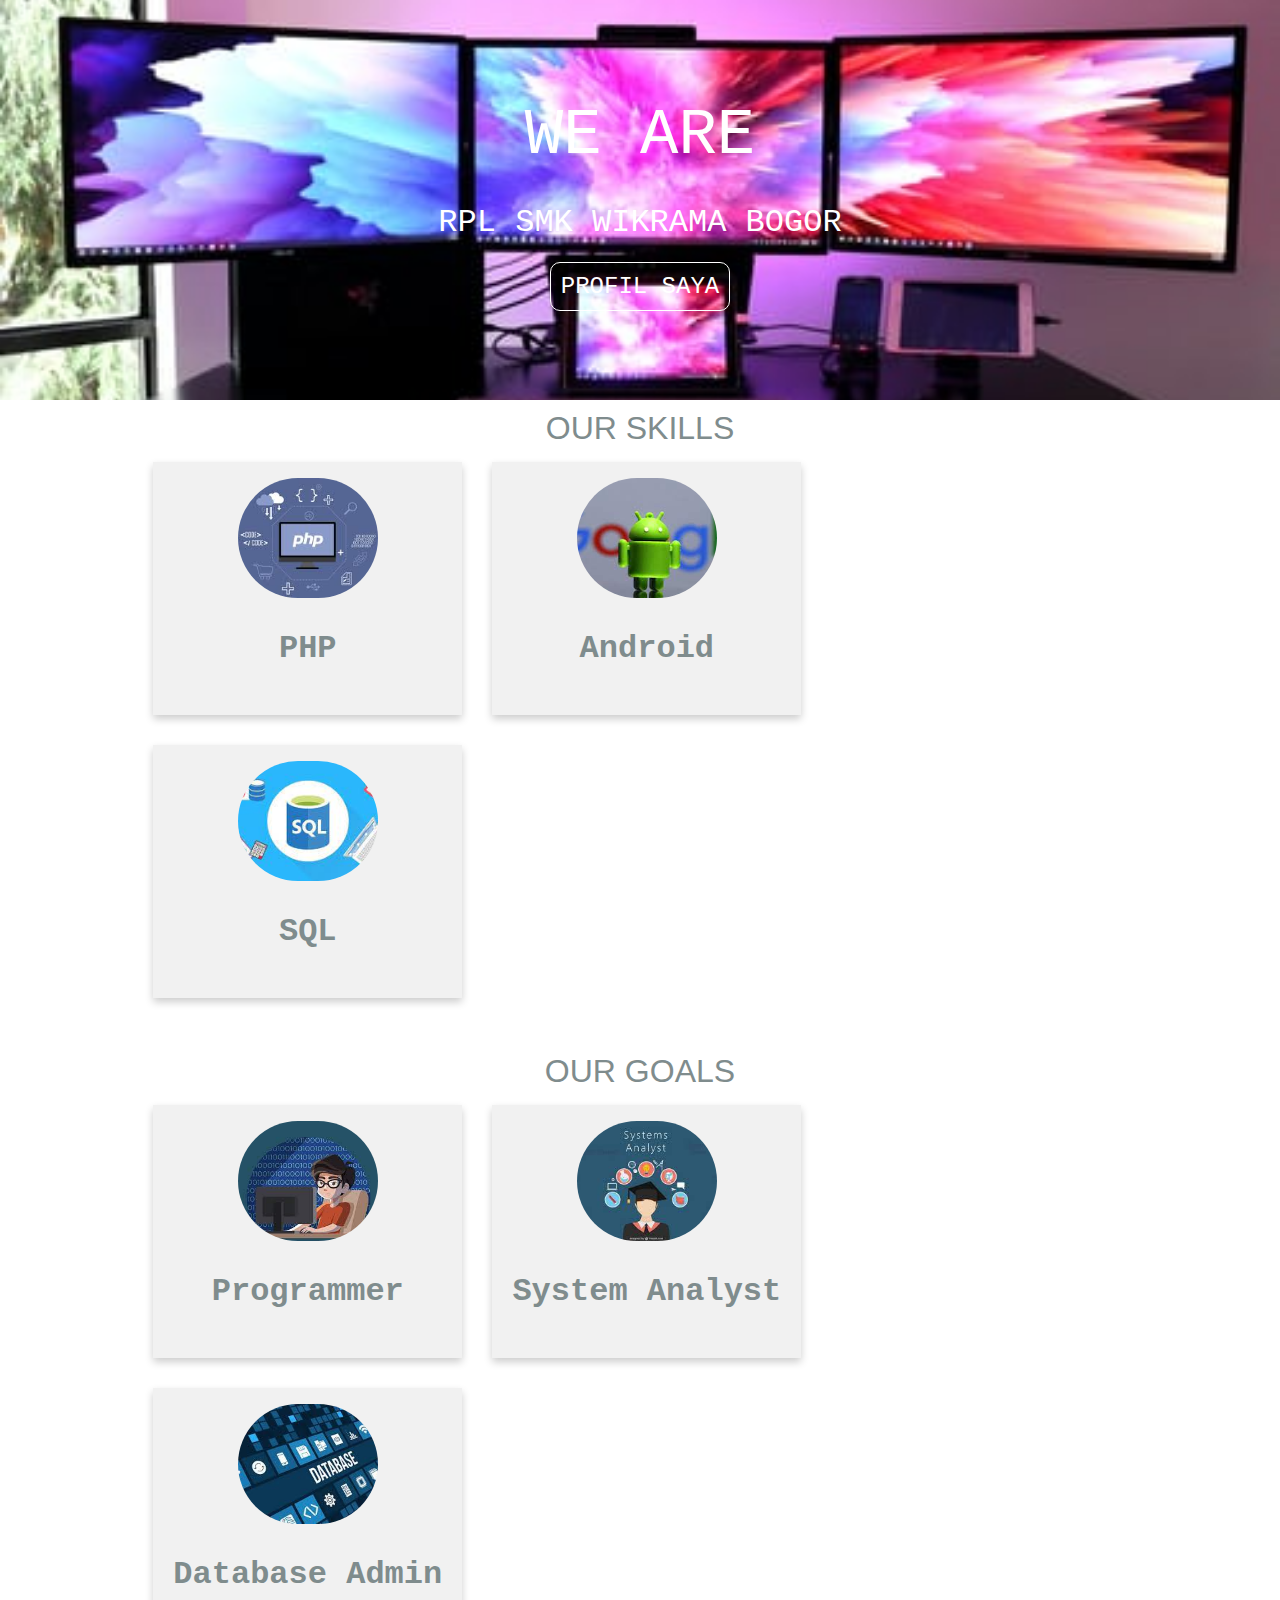
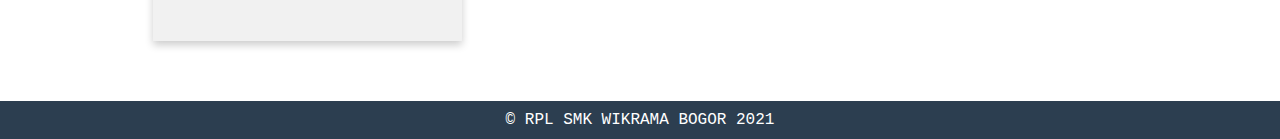
<file: index.html>
<html>
  <head>
    <title>RPL SMK Wikrama</title>
    <link rel="stylesheet" href="style.css" />
  </head>
  <body>
    <div class="header">
      <span>WE ARE</span>
      <p>RPL SMK WIKRAMA BOGOR</p>
      <a href="profil/index.html">PROFIL SAYA</a>
    </div>
    <center>
      <div class="content">
        <span>OUR SKILLS</span>
        <div class="row">
          <div class="column">
            <div class="card">
              <center>
                <div
                  class="fotoB"
                  style="
                    background: url('image/php.png');
                    background-size: cover;
                    background-position: center;
                  "
                ></div>
              </center>
              <p>PHP</p>
            </div>
          </div>

          <div class="column">
            <div class="card">
              <center>
                <div
                  class="fotoB"
                  style="
                    background: url('image/android.png');
                    background-size: cover;
                    background-position: center;
                  "
                ></div>
              </center>
              <p>Android</p>
            </div>
          </div>

          <div class="column">
            <div class="card">
              <center>
                <div
                  class="fotoB"
                  style="
                    background: url('image/sql.png');
                    background-size: cover;
                    background-position: center;
                  "
                ></div>
              </center>
              <p>SQL</p>
            </div>
          </div>
        </div>
        <span>OUR GOALS</span>
        <div class="row">
          <div class="column">
            <div class="card">
              <center>
                <div
                  class="fotoB"
                  style="
                    background: url('image/programmer.png');
                    background-size: cover;
                    background-position: center;
                  "
                ></div>
              </center>
              <p>Programmer</p>
            </div>
          </div>

          <div class="column">
            <div class="card">
              <center>
                <div
                  class="fotoB"
                  style="
                    background: url('image/sistemAnalisis.png');
                    background-size: cover;
                    background-position: center;
                  "
                ></div>
              </center>
              <p>System Analyst</p>
            </div>
          </div>

          <div class="column">
            <div class="card">
              <center>
                <div
                  class="fotoB"
                  style="
                    background: url('image/database.png');
                    background-size: cover;
                    background-position: center;
                  "
                ></div>
              </center>
              <p>Database Admin</p>
            </div>
          </div>
        </div>
      </div>
    </center>
    <div class="footer">&copy; RPL SMK WIKRAMA BOGOR 2021</div>
  </body>
</html>
</file>
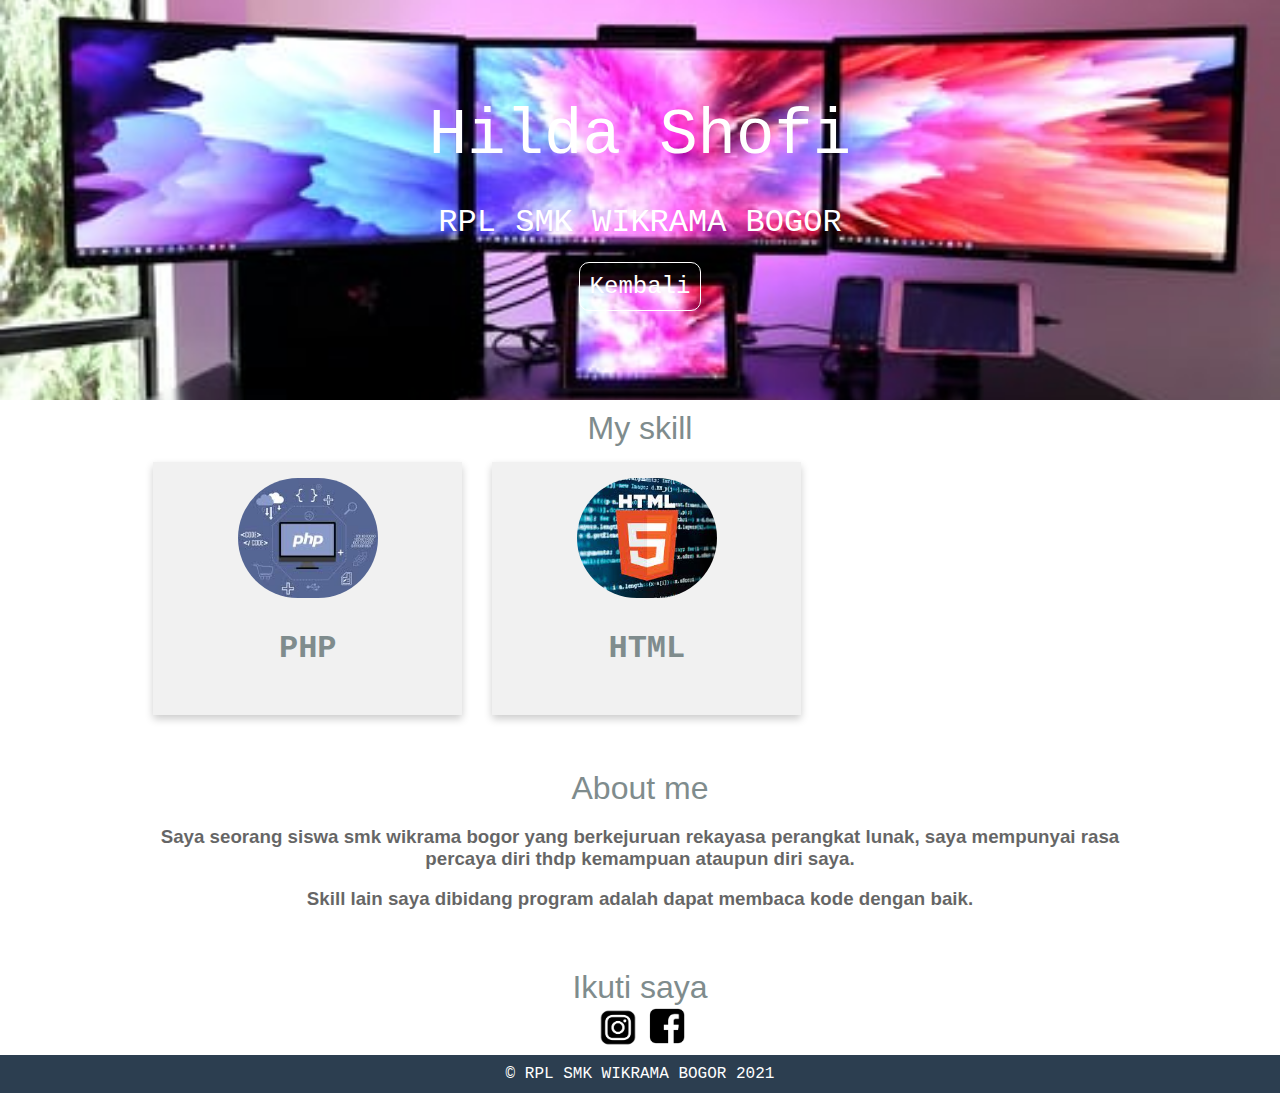
<file: profil/index.html>
<!DOCTYPE html>
<html lang="en">
  <head>
    <meta charset="UTF-8" />
    <meta http-equiv="X-UA-Compatible" content="IE=edge" />
    <meta name="viewport" content="width=device-width, initial-scale=1.0" />
    <title>Tentang saya</title>
    <link rel="stylesheet" href="style.css" />
  </head>
  <body>
    <div class="header">
      <span>Hilda Shofi</span>
      <p>RPL SMK WIKRAMA BOGOR</p>
      <a href="../index.html">Kembali</a>
    </div>
    <center>
      <div class="content">
        <span>My skill</span>
        <div class="row d-flex justify-content-center">
          <div class="column">
            <div class="card" data-aos="flip-left">
              <center>
                <div
                  class="fotoB"
                  style="
                    background: url('image/php.png');
                    background-size: cover;
                    background-position: center;
                  "
                ></div>
              </center>
              <p>PHP</p>
            </div>
          </div>
          <div class="column">
            <div class="card" data-aos="flip-left">
              <center>
                <div
                  class="fotoB"
                  style="
                    background: url('image/html.png');
                    background-size: cover;
                    background-position: center;
                  "
                ></div>
              </center>
              <p>HTML</p>
            </div>
          </div>
        </div>
        <span>About me</span>
        <div class="container">
          <div class="row">
            <div class="col-6">
              <h3 style="font-family: sans-serif; opacity: 0.6;">
                Saya seorang siswa smk wikrama bogor yang berkejuruan rekayasa perangkat lunak, saya mempunyai rasa percaya diri thdp kemampuan ataupun diri saya.
              </h3>
            </div>
            <div class="col-6">
                <h3 style="font-family: sans-serif; opacity: 0.6;">
                Skill lain saya dibidang program adalah dapat membaca kode
                dengan baik.
              </h3>
            </div>
          </div>
        </div>
        <span>Ikuti saya</span><br>
              <a href="https://instagram.com"
                ><img width="50px" src="image/ig.png" alt=""
              /></a>
              <a href="https://facebook.com"
                ><img width="40px" src="image/fb.png" alt=""
              /></a>
          </div>
        </div>
      </div>
    </center>
    <div class="footer">&copy; RPL SMK WIKRAMA BOGOR 2021</div>
  </body>
</html>
</file>
<file: style.css>
body {
  margin: 0;
  padding: 0;
}
.header {
  width: 100%;
  height: auto;
  background-image: url("image/komputer.png");
  background-position: center;
  background-size: cover;
  text-align: center;
  padding-top: 100px;
  padding-bottom: 100px;
}
.header span {
  color: white;
  font-family: "Courier New", Courier, monospace;
  font-weight: 100;
  font-size: 4em;
}
.header p {
  color: white;
  font-family: "Courier New", Courier, monospace;
  font-weight: 100;
  font-size: 2em;
}
.header a {
  color: white;
  font-family: "Courier New", Courier, monospace;
  font-weight: 100;
  font-size: 1.5em;
  border: 1px solid white;
  padding: 10px;
  border-radius: 10px;
  text-decoration: none;
}
.header a:hover {
  background-color: white;
  color: black;
}
.content {
  width: 98%;
  height: auto;
  padding: 5px;
  padding-top: 10px;
}
.content span {
  font-family: Arial, Helvetica, sans-serif;
  font-size: 2em;
  font-weight: 100;
  margin-top: 5px;
  color: #7f8c8d;
}
.column {
  float: left;
  width: 30.8%;
  padding: 15px;
}

.row {
  width: 80%;
  margin-bottom: 40px;
}

.row:after {
  content: "";
  display: table;
  clear: both;
}

.card {
  box-shadow: 0 4px 8px 0 rgba(0, 0, 0, 0.2);
  padding: 16px;
  text-align: center;
  background-color: #f1f1f1;
}
.card p {
  font-family: "Courier New", Courier, monospace;
  font-weight: 700;
  font-size: 2em;
  color: #7f8c8d;
}
.fotoB {
  width: 140px;
  height: 120px;
  border-radius: 70px;
}
.footer {
  background-color: #2c3e50;
  width: 100%;
  padding-top: 10px;
  padding-bottom: 10px;
  text-align: center;
  color: white;
  font-family: "Courier New", Courier, monospace;
}
</file>
<file: profil/style.css>
body {
  margin: 0;
  padding: 0;
}
.header {
  width: 100%;
  height: auto;
  background-image: url("image/komputer.png");
  background-position: center;
  background-size: cover;
  text-align: center;
  padding-top: 100px;
  padding-bottom: 100px;
}
.header span {
  color: white;
  font-family: "Courier New", Courier, monospace;
  font-weight: 100;
  font-size: 4em;
}
.header p {
  color: white;
  font-family: "Courier New", Courier, monospace;
  font-weight: 100;
  font-size: 2em;
}
.header a {
  color: white;
  font-family: "Courier New", Courier, monospace;
  font-weight: 100;
  font-size: 1.5em;
  border: 1px solid white;
  padding: 10px;
  border-radius: 10px;
  text-decoration: none;
}
.header a:hover {
  background-color: white;
  color: black;
}
.content {
  width: 98%;
  height: auto;
  padding: 5px;
  padding-top: 10px;
}
.content span {
  font-family: Arial, Helvetica, sans-serif;
  font-size: 2em;
  font-weight: 100;
  margin-top: 5px;
  color: #7f8c8d;
}
.column {
  float: left;
  width: 30.8%;
  padding: 15px;
}

.row {
  width: 80%;
  margin-bottom: 40px;
}

.row:after {
  content: "";
  display: table;
  clear: both;
}

.card {
  box-shadow: 0 4px 8px 0 rgba(0, 0, 0, 0.2);
  padding: 16px;
  text-align: center;
  background-color: #f1f1f1;
}
.card p {
  font-family: "Courier New", Courier, monospace;
  font-weight: 700;
  font-size: 2em;
  color: #7f8c8d;
}
.fotoB {
  width: 140px;
  height: 120px;
  border-radius: 70px;
}
.footer {
  background-color: #2c3e50;
  width: 100%;
  padding-top: 10px;
  padding-bottom: 10px;
  text-align: center;
  color: white;
  font-family: "Courier New", Courier, monospace;
}
</file>
